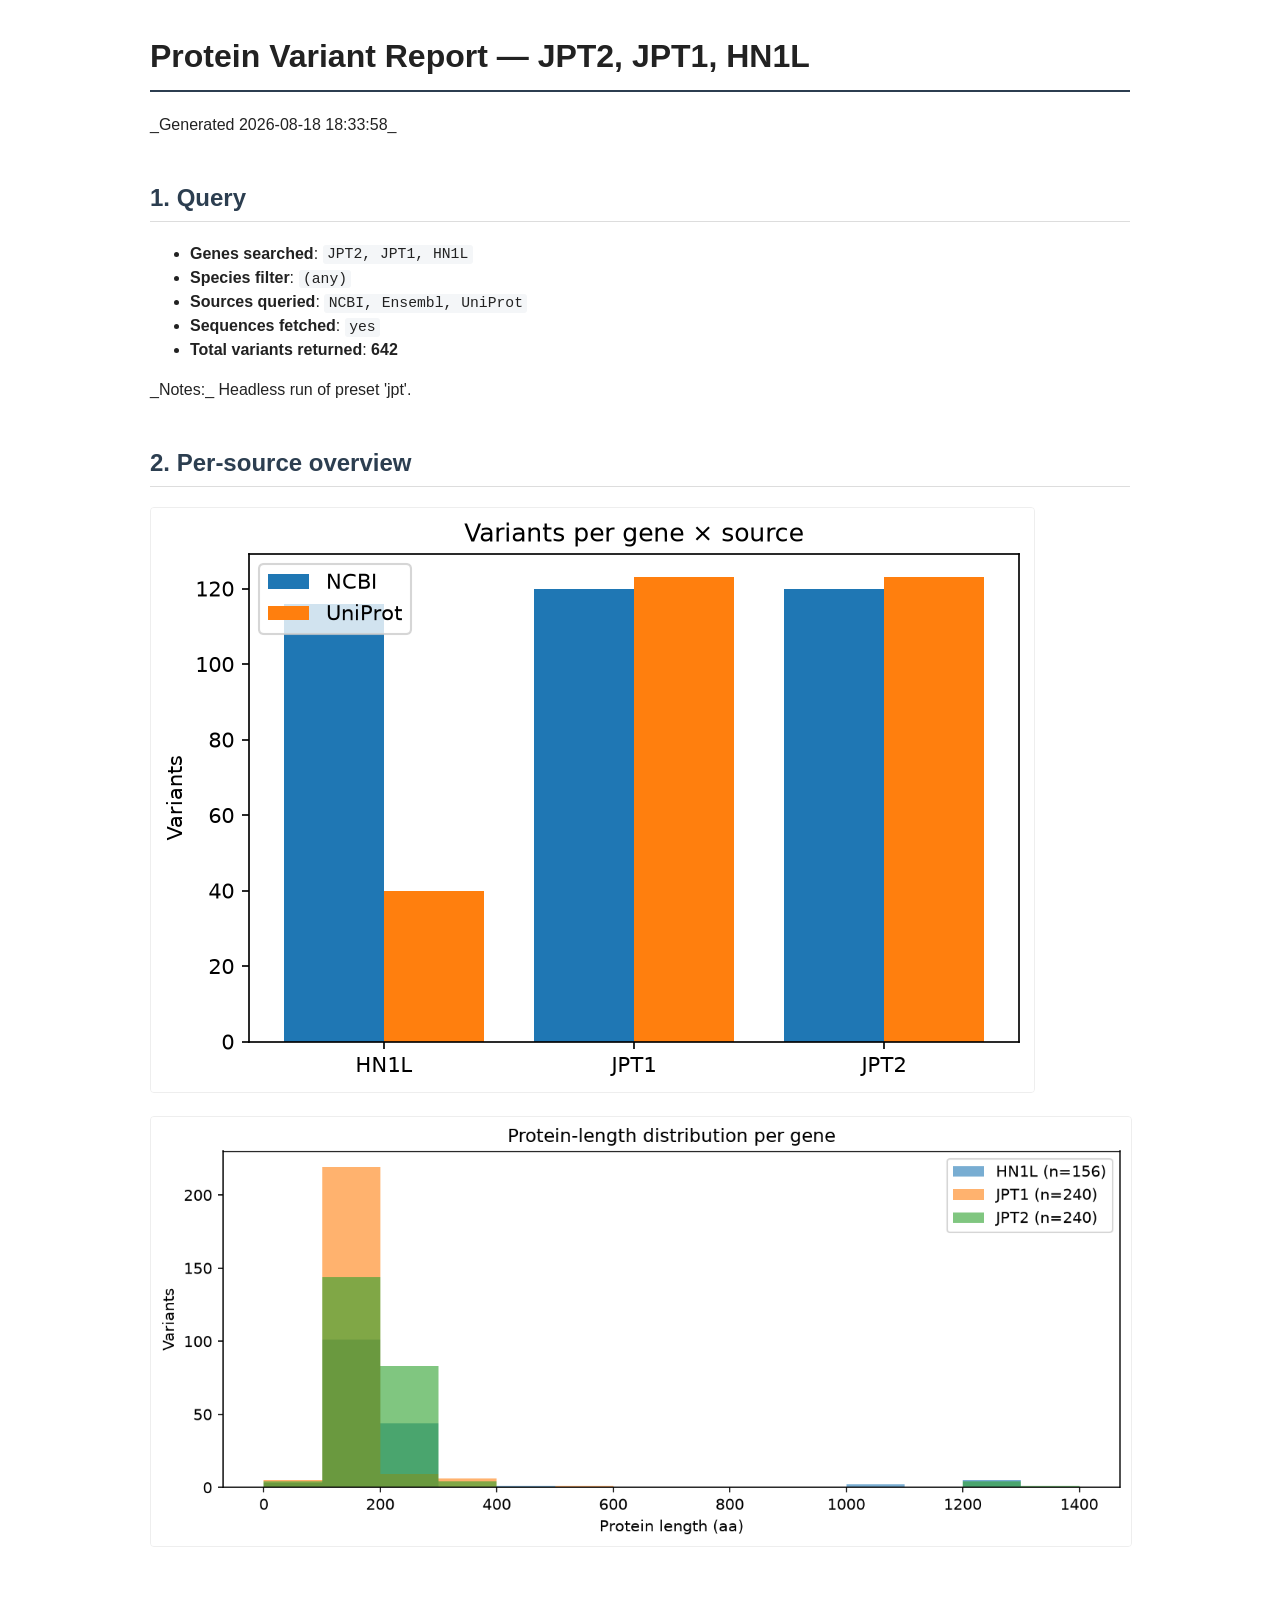
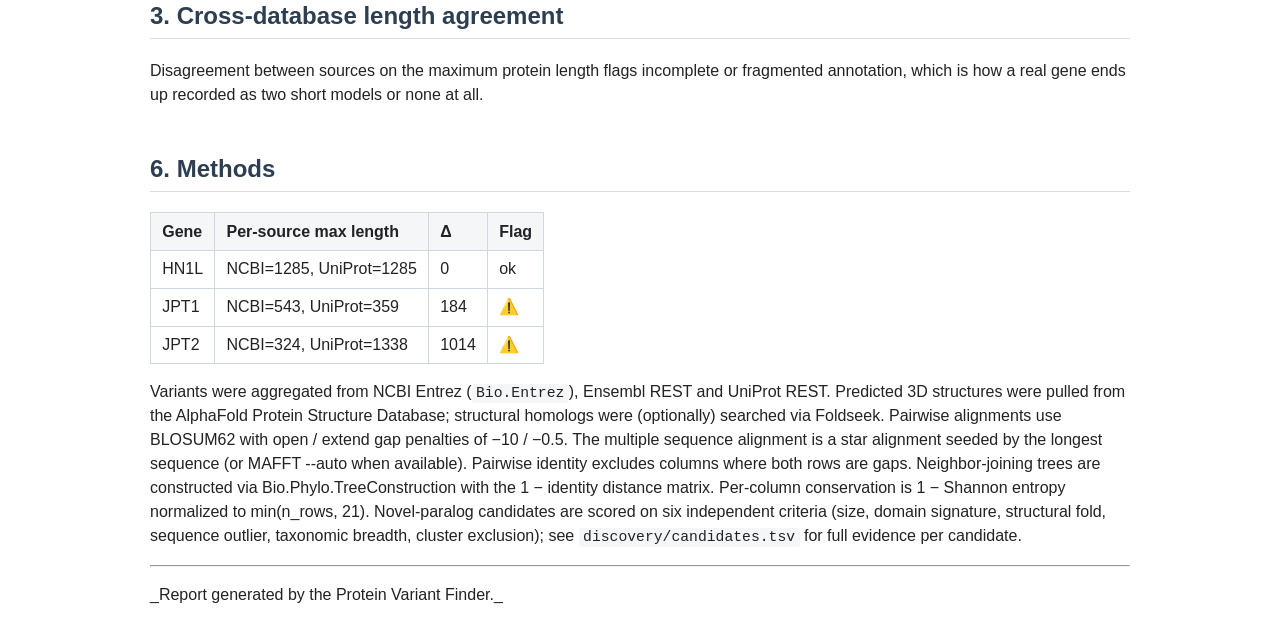
<file: results/2026-08-18_183358_s0_smoke_jpt/report.html>
<!doctype html>
<html lang="en"><head><meta charset="utf-8">
<title>Protein Variant Report — JPT2, JPT1, HN1L</title>
<style>
body{font-family:-apple-system,BlinkMacSystemFont,Segoe UI,Roboto,sans-serif;
  max-width:980px;margin:2em auto;padding:0 1.5em;color:#222;line-height:1.5;}
h1{border-bottom:2px solid #2c3e50;padding-bottom:0.3em;}
h2{margin-top:1.8em;color:#2c3e50;border-bottom:1px solid #ddd;padding-bottom:0.2em;}
h3{margin-top:1.4em;color:#34495e;}
code,pre{font-family:'SF Mono',Menlo,Consolas,monospace;font-size:0.92em;}
code{background:#f4f6f8;padding:0.1em 0.3em;border-radius:3px;}
pre{background:#f4f6f8;padding:1em;border-radius:6px;overflow-x:auto;}
table{border-collapse:collapse;margin:0.5em 0 1em 0;}
th,td{border:1px solid #d0d7de;padding:0.4em 0.7em;text-align:left;}
th{background:#f4f6f8;}
img{max-width:100%;height:auto;border:1px solid #eee;border-radius:4px;}
blockquote{border-left:4px solid #2c3e50;margin:0;padding-left:1em;color:#555;}
</style></head><body>
<h1>Protein Variant Report — JPT2, JPT1, HN1L</h1>

<p>_Generated 2026-08-18 18:33:58_</p>

<h2>1. Query</h2>

<ul>
<li><strong>Genes searched</strong>: <code>JPT2, JPT1, HN1L</code></li>
<li><strong>Species filter</strong>: <code>(any)</code></li>
<li><strong>Sources queried</strong>: <code>NCBI, Ensembl, UniProt</code></li>
<li><strong>Sequences fetched</strong>: <code>yes</code></li>
<li><strong>Total variants returned</strong>: <strong>642</strong></li>
</ul>

<p>_Notes:_ Headless run of preset &#x27;jpt&#x27;.</p>

<h2>2. Per-source overview</h2>

<p><img alt="Variants per gene × source" src="figures/sources_bar.png"></p>

<p><img alt="Protein length distribution" src="figures/length_histogram.png"></p>

<h2>3. Cross-database length agreement</h2>

<p>Disagreement between sources on the maximum protein length flags incomplete or fragmented annotation, which is how a real gene ends up recorded as two short models or none at all.</p>

<table>
<tr><th>Gene</th><th>Per-source max length</th><th>Δ</th><th>Flag</th></tr>
<tr><td>HN1L</td><td>NCBI=1285, UniProt=1285</td><td>0</td><td>ok</td></tr>
<tr><td>JPT1</td><td>NCBI=543, UniProt=359</td><td>184</td><td>⚠️</td></tr>
<tr><td>JPT2</td><td>NCBI=324, UniProt=1338</td><td>1014</td><td>⚠️</td></tr>
<h2>6. Methods</h2>
</table>

<p>Variants were aggregated from NCBI Entrez (<code>Bio.Entrez</code>), Ensembl REST and UniProt REST. Predicted 3D structures were pulled from the AlphaFold Protein Structure Database; structural homologs were (optionally) searched via Foldseek. Pairwise alignments use BLOSUM62 with open / extend gap penalties of −10 / −0.5. The multiple sequence alignment is a star alignment seeded by the longest sequence (or MAFFT --auto when available). Pairwise identity excludes columns where both rows are gaps. Neighbor-joining trees are constructed via Bio.Phylo.TreeConstruction with the 1 − identity distance matrix. Per-column conservation is 1 − Shannon entropy normalized to min(n_rows, 21). Novel-paralog candidates are scored on six independent criteria (size, domain signature, structural fold, sequence outlier, taxonomic breadth, cluster exclusion); see <code>discovery/candidates.tsv</code> for full evidence per candidate.</p>

<hr>

<p>_Report generated by the Protein Variant Finder._</p>
</body></html>
</file>
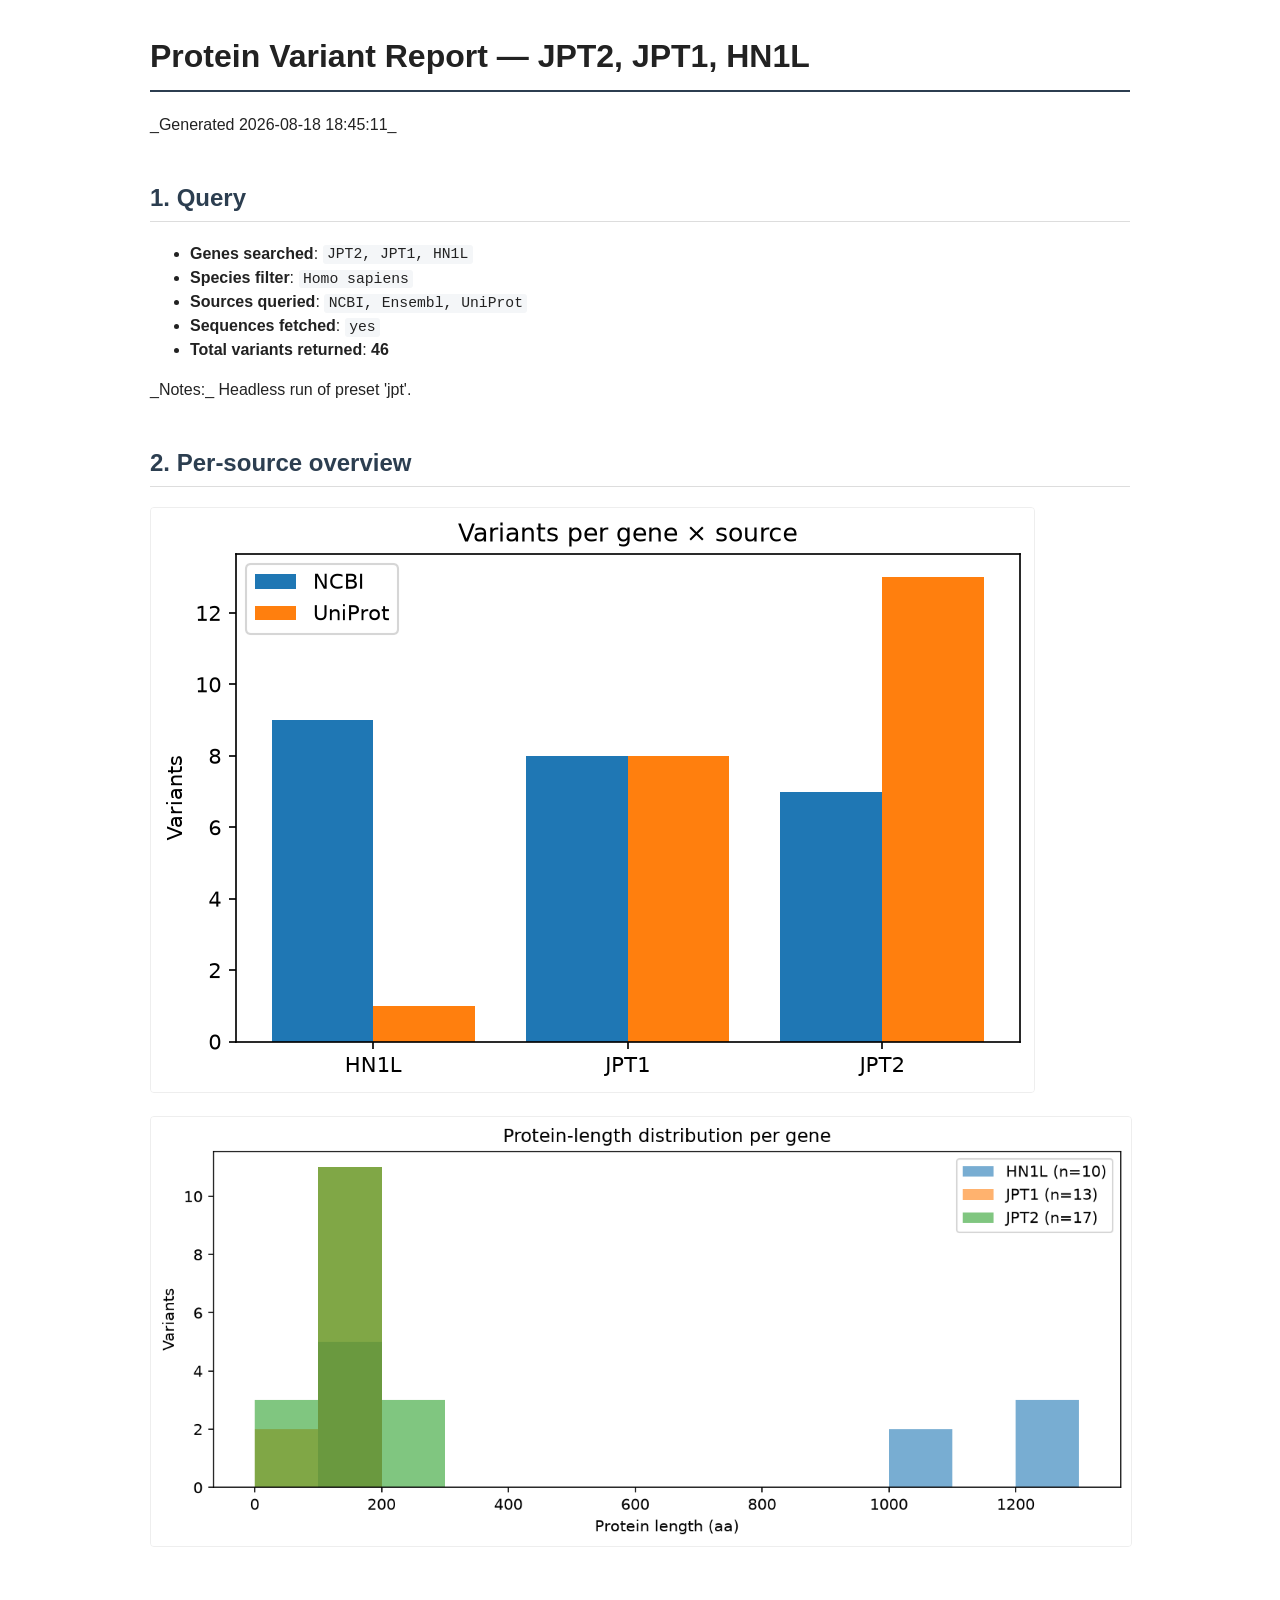
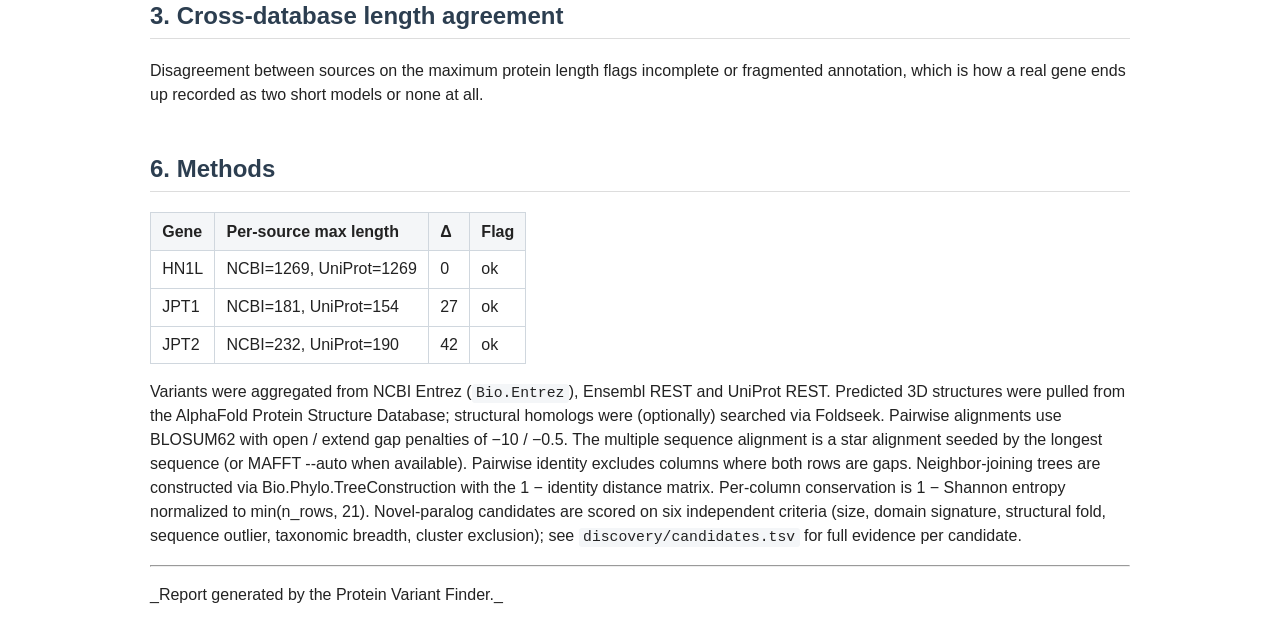
<file: results/2026-08-18_184510_s0_smoke_jpt_human/report.html>
<!doctype html>
<html lang="en"><head><meta charset="utf-8">
<title>Protein Variant Report — JPT2, JPT1, HN1L</title>
<style>
body{font-family:-apple-system,BlinkMacSystemFont,Segoe UI,Roboto,sans-serif;
  max-width:980px;margin:2em auto;padding:0 1.5em;color:#222;line-height:1.5;}
h1{border-bottom:2px solid #2c3e50;padding-bottom:0.3em;}
h2{margin-top:1.8em;color:#2c3e50;border-bottom:1px solid #ddd;padding-bottom:0.2em;}
h3{margin-top:1.4em;color:#34495e;}
code,pre{font-family:'SF Mono',Menlo,Consolas,monospace;font-size:0.92em;}
code{background:#f4f6f8;padding:0.1em 0.3em;border-radius:3px;}
pre{background:#f4f6f8;padding:1em;border-radius:6px;overflow-x:auto;}
table{border-collapse:collapse;margin:0.5em 0 1em 0;}
th,td{border:1px solid #d0d7de;padding:0.4em 0.7em;text-align:left;}
th{background:#f4f6f8;}
img{max-width:100%;height:auto;border:1px solid #eee;border-radius:4px;}
blockquote{border-left:4px solid #2c3e50;margin:0;padding-left:1em;color:#555;}
</style></head><body>
<h1>Protein Variant Report — JPT2, JPT1, HN1L</h1>

<p>_Generated 2026-08-18 18:45:11_</p>

<h2>1. Query</h2>

<ul>
<li><strong>Genes searched</strong>: <code>JPT2, JPT1, HN1L</code></li>
<li><strong>Species filter</strong>: <code>Homo sapiens</code></li>
<li><strong>Sources queried</strong>: <code>NCBI, Ensembl, UniProt</code></li>
<li><strong>Sequences fetched</strong>: <code>yes</code></li>
<li><strong>Total variants returned</strong>: <strong>46</strong></li>
</ul>

<p>_Notes:_ Headless run of preset &#x27;jpt&#x27;.</p>

<h2>2. Per-source overview</h2>

<p><img alt="Variants per gene × source" src="figures/sources_bar.png"></p>

<p><img alt="Protein length distribution" src="figures/length_histogram.png"></p>

<h2>3. Cross-database length agreement</h2>

<p>Disagreement between sources on the maximum protein length flags incomplete or fragmented annotation, which is how a real gene ends up recorded as two short models or none at all.</p>

<table>
<tr><th>Gene</th><th>Per-source max length</th><th>Δ</th><th>Flag</th></tr>
<tr><td>HN1L</td><td>NCBI=1269, UniProt=1269</td><td>0</td><td>ok</td></tr>
<tr><td>JPT1</td><td>NCBI=181, UniProt=154</td><td>27</td><td>ok</td></tr>
<tr><td>JPT2</td><td>NCBI=232, UniProt=190</td><td>42</td><td>ok</td></tr>
<h2>6. Methods</h2>
</table>

<p>Variants were aggregated from NCBI Entrez (<code>Bio.Entrez</code>), Ensembl REST and UniProt REST. Predicted 3D structures were pulled from the AlphaFold Protein Structure Database; structural homologs were (optionally) searched via Foldseek. Pairwise alignments use BLOSUM62 with open / extend gap penalties of −10 / −0.5. The multiple sequence alignment is a star alignment seeded by the longest sequence (or MAFFT --auto when available). Pairwise identity excludes columns where both rows are gaps. Neighbor-joining trees are constructed via Bio.Phylo.TreeConstruction with the 1 − identity distance matrix. Per-column conservation is 1 − Shannon entropy normalized to min(n_rows, 21). Novel-paralog candidates are scored on six independent criteria (size, domain signature, structural fold, sequence outlier, taxonomic breadth, cluster exclusion); see <code>discovery/candidates.tsv</code> for full evidence per candidate.</p>

<hr>

<p>_Report generated by the Protein Variant Finder._</p>
</body></html>
</file>
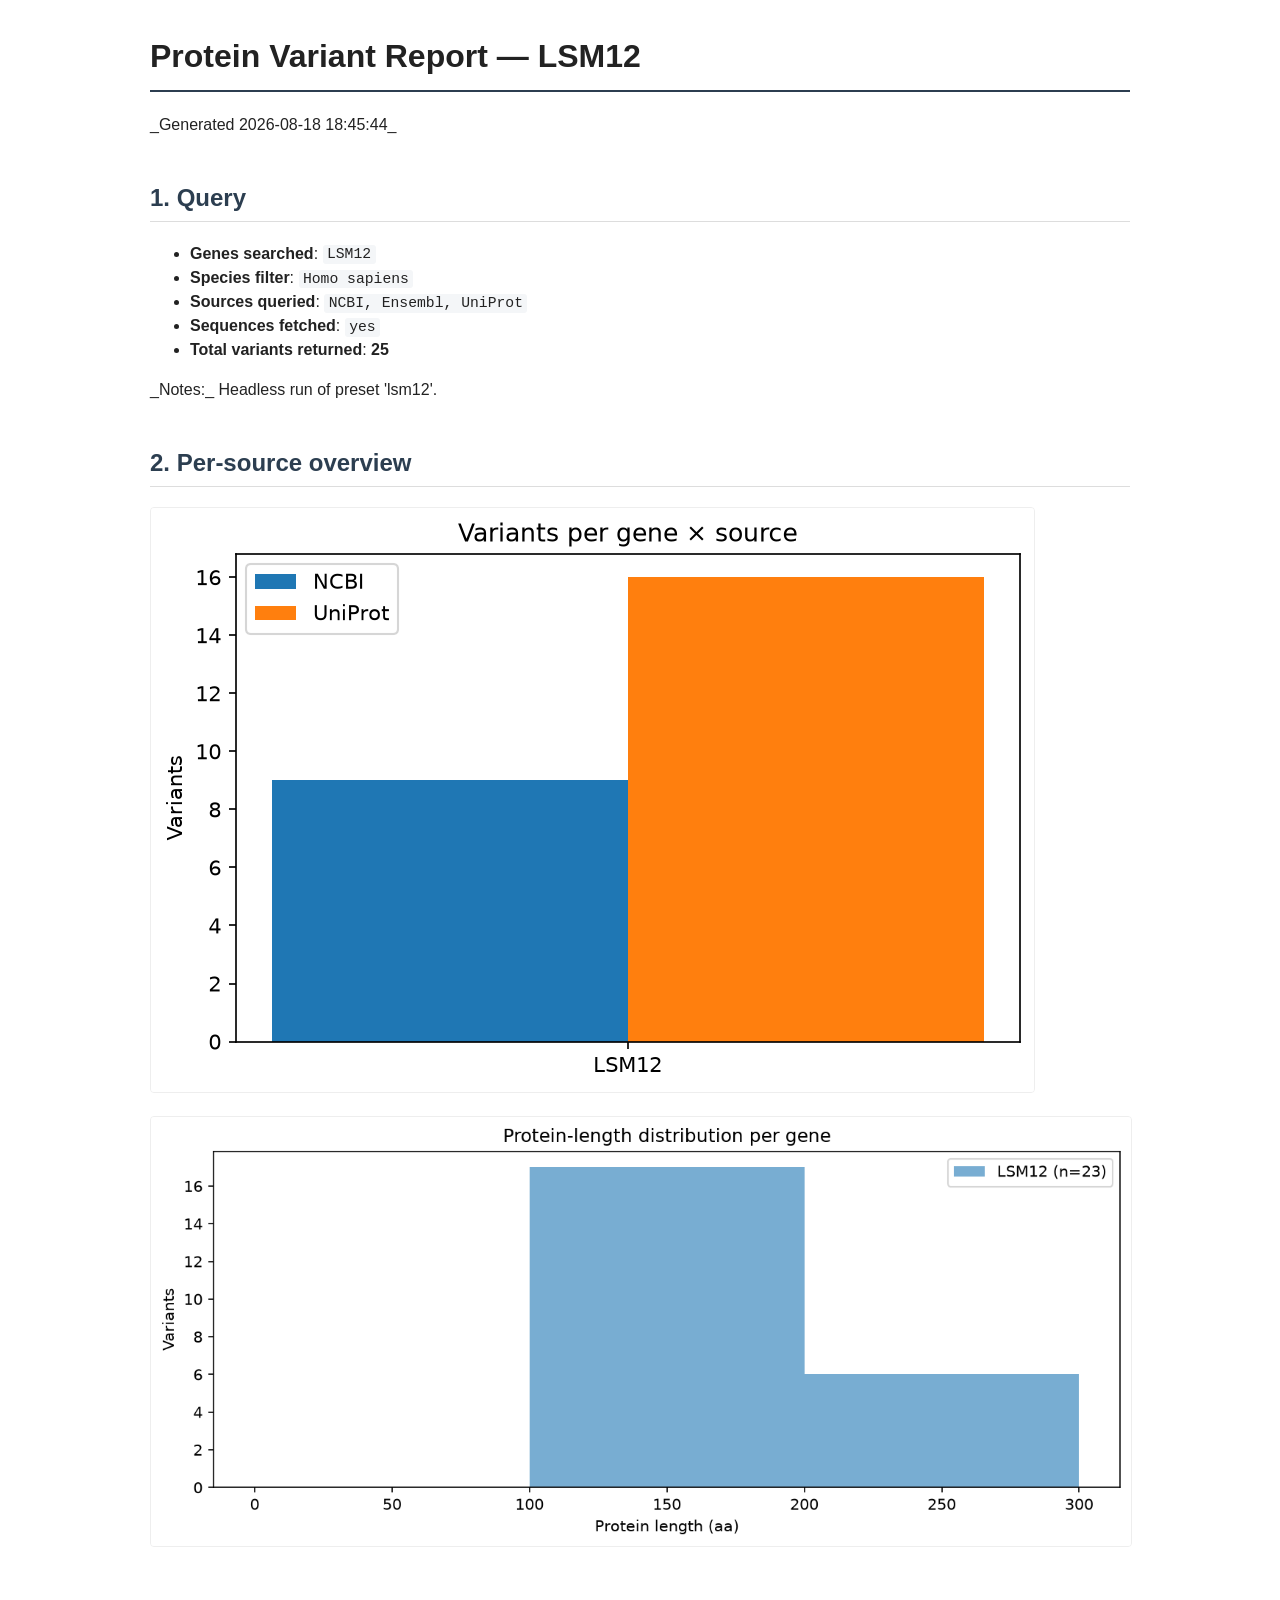
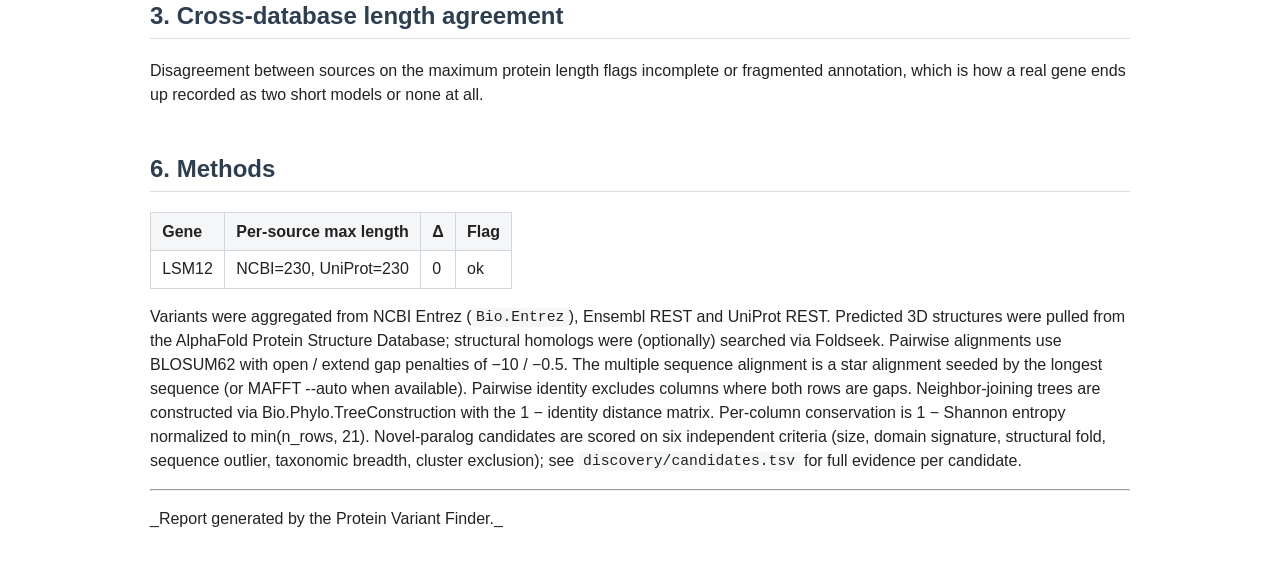
<file: results/2026-08-18_184544_s0_smoke_lsm12_human/report.html>
<!doctype html>
<html lang="en"><head><meta charset="utf-8">
<title>Protein Variant Report — LSM12</title>
<style>
body{font-family:-apple-system,BlinkMacSystemFont,Segoe UI,Roboto,sans-serif;
  max-width:980px;margin:2em auto;padding:0 1.5em;color:#222;line-height:1.5;}
h1{border-bottom:2px solid #2c3e50;padding-bottom:0.3em;}
h2{margin-top:1.8em;color:#2c3e50;border-bottom:1px solid #ddd;padding-bottom:0.2em;}
h3{margin-top:1.4em;color:#34495e;}
code,pre{font-family:'SF Mono',Menlo,Consolas,monospace;font-size:0.92em;}
code{background:#f4f6f8;padding:0.1em 0.3em;border-radius:3px;}
pre{background:#f4f6f8;padding:1em;border-radius:6px;overflow-x:auto;}
table{border-collapse:collapse;margin:0.5em 0 1em 0;}
th,td{border:1px solid #d0d7de;padding:0.4em 0.7em;text-align:left;}
th{background:#f4f6f8;}
img{max-width:100%;height:auto;border:1px solid #eee;border-radius:4px;}
blockquote{border-left:4px solid #2c3e50;margin:0;padding-left:1em;color:#555;}
</style></head><body>
<h1>Protein Variant Report — LSM12</h1>

<p>_Generated 2026-08-18 18:45:44_</p>

<h2>1. Query</h2>

<ul>
<li><strong>Genes searched</strong>: <code>LSM12</code></li>
<li><strong>Species filter</strong>: <code>Homo sapiens</code></li>
<li><strong>Sources queried</strong>: <code>NCBI, Ensembl, UniProt</code></li>
<li><strong>Sequences fetched</strong>: <code>yes</code></li>
<li><strong>Total variants returned</strong>: <strong>25</strong></li>
</ul>

<p>_Notes:_ Headless run of preset &#x27;lsm12&#x27;.</p>

<h2>2. Per-source overview</h2>

<p><img alt="Variants per gene × source" src="figures/sources_bar.png"></p>

<p><img alt="Protein length distribution" src="figures/length_histogram.png"></p>

<h2>3. Cross-database length agreement</h2>

<p>Disagreement between sources on the maximum protein length flags incomplete or fragmented annotation, which is how a real gene ends up recorded as two short models or none at all.</p>

<table>
<tr><th>Gene</th><th>Per-source max length</th><th>Δ</th><th>Flag</th></tr>
<tr><td>LSM12</td><td>NCBI=230, UniProt=230</td><td>0</td><td>ok</td></tr>
<h2>6. Methods</h2>
</table>

<p>Variants were aggregated from NCBI Entrez (<code>Bio.Entrez</code>), Ensembl REST and UniProt REST. Predicted 3D structures were pulled from the AlphaFold Protein Structure Database; structural homologs were (optionally) searched via Foldseek. Pairwise alignments use BLOSUM62 with open / extend gap penalties of −10 / −0.5. The multiple sequence alignment is a star alignment seeded by the longest sequence (or MAFFT --auto when available). Pairwise identity excludes columns where both rows are gaps. Neighbor-joining trees are constructed via Bio.Phylo.TreeConstruction with the 1 − identity distance matrix. Per-column conservation is 1 − Shannon entropy normalized to min(n_rows, 21). Novel-paralog candidates are scored on six independent criteria (size, domain signature, structural fold, sequence outlier, taxonomic breadth, cluster exclusion); see <code>discovery/candidates.tsv</code> for full evidence per candidate.</p>

<hr>

<p>_Report generated by the Protein Variant Finder._</p>
</body></html>
</file>
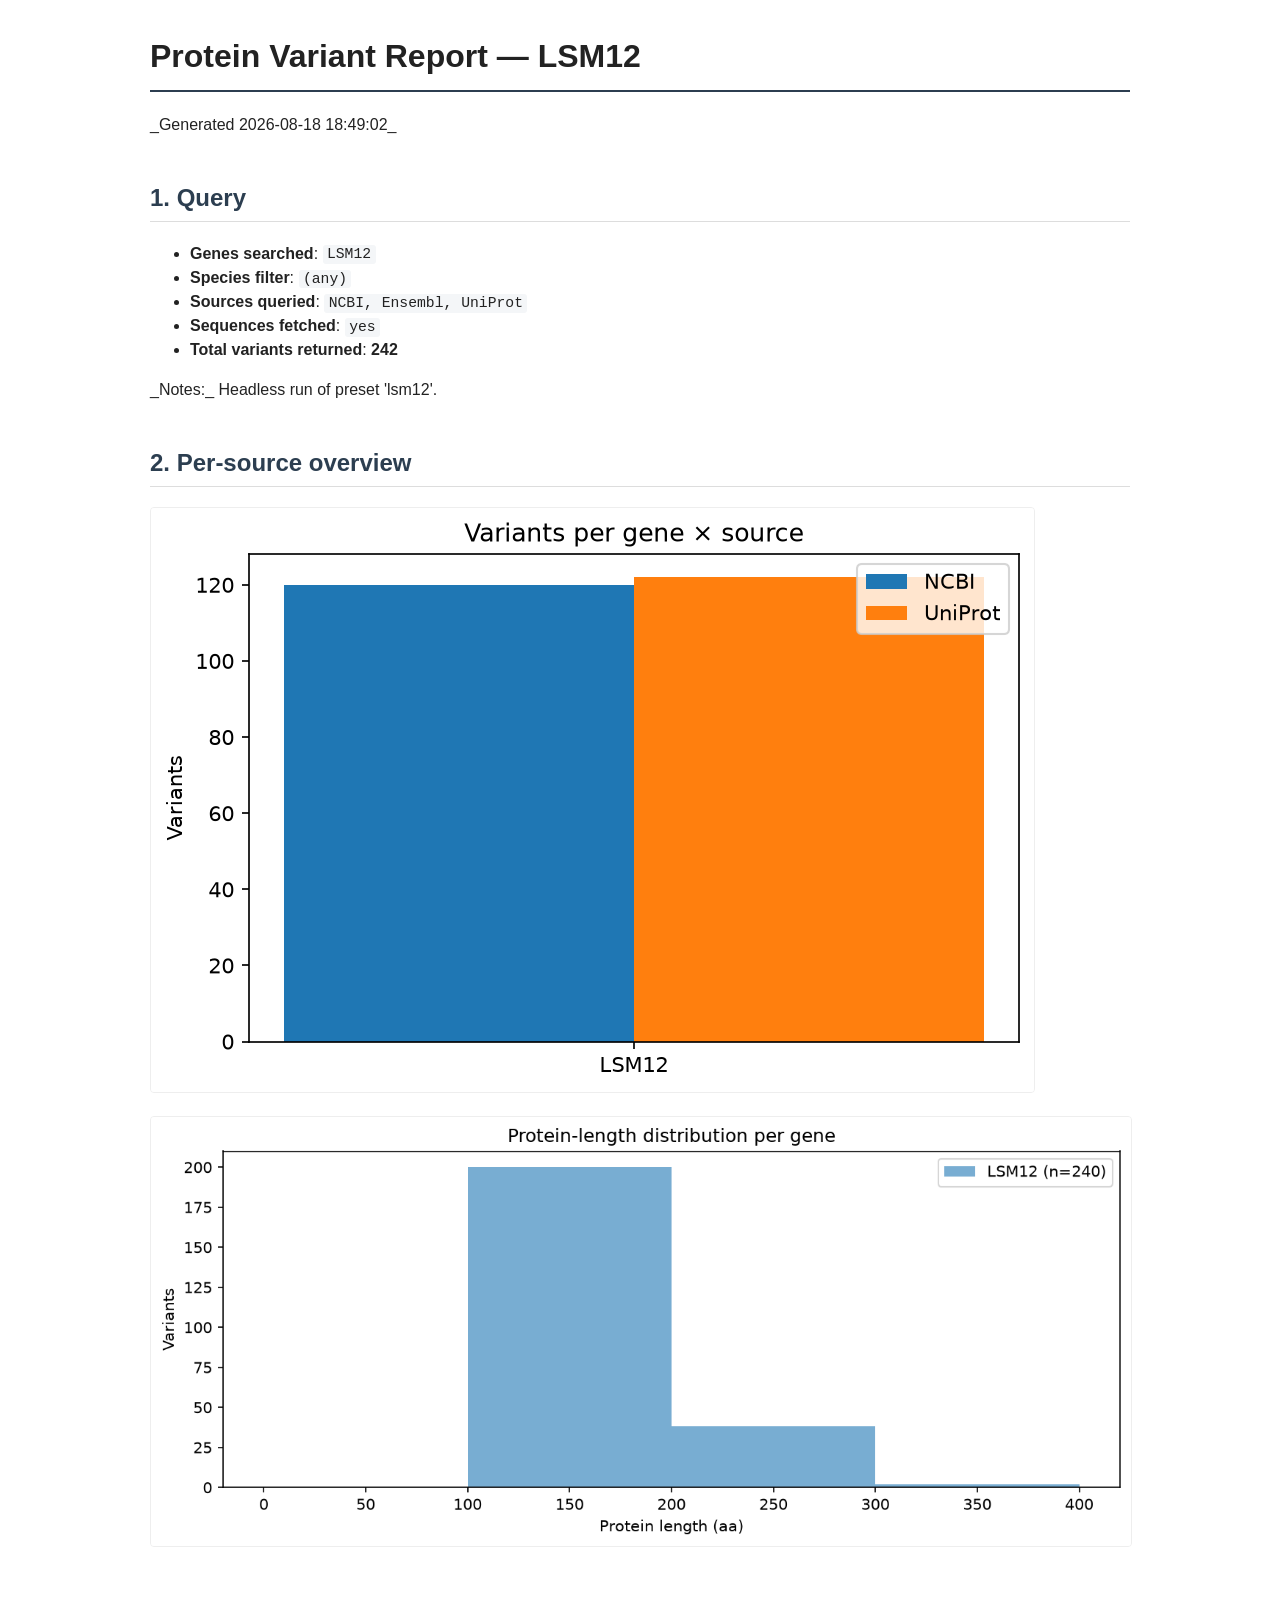
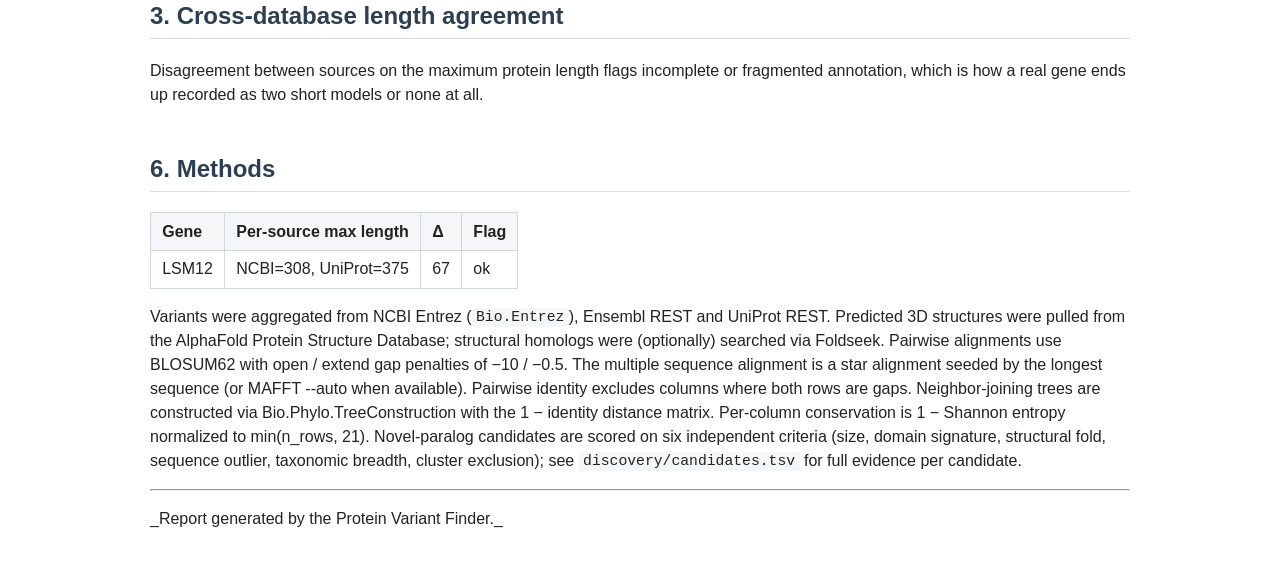
<file: results/2026-08-18_184901_s0_smoke_lsm12/report.html>
<!doctype html>
<html lang="en"><head><meta charset="utf-8">
<title>Protein Variant Report — LSM12</title>
<style>
body{font-family:-apple-system,BlinkMacSystemFont,Segoe UI,Roboto,sans-serif;
  max-width:980px;margin:2em auto;padding:0 1.5em;color:#222;line-height:1.5;}
h1{border-bottom:2px solid #2c3e50;padding-bottom:0.3em;}
h2{margin-top:1.8em;color:#2c3e50;border-bottom:1px solid #ddd;padding-bottom:0.2em;}
h3{margin-top:1.4em;color:#34495e;}
code,pre{font-family:'SF Mono',Menlo,Consolas,monospace;font-size:0.92em;}
code{background:#f4f6f8;padding:0.1em 0.3em;border-radius:3px;}
pre{background:#f4f6f8;padding:1em;border-radius:6px;overflow-x:auto;}
table{border-collapse:collapse;margin:0.5em 0 1em 0;}
th,td{border:1px solid #d0d7de;padding:0.4em 0.7em;text-align:left;}
th{background:#f4f6f8;}
img{max-width:100%;height:auto;border:1px solid #eee;border-radius:4px;}
blockquote{border-left:4px solid #2c3e50;margin:0;padding-left:1em;color:#555;}
</style></head><body>
<h1>Protein Variant Report — LSM12</h1>

<p>_Generated 2026-08-18 18:49:02_</p>

<h2>1. Query</h2>

<ul>
<li><strong>Genes searched</strong>: <code>LSM12</code></li>
<li><strong>Species filter</strong>: <code>(any)</code></li>
<li><strong>Sources queried</strong>: <code>NCBI, Ensembl, UniProt</code></li>
<li><strong>Sequences fetched</strong>: <code>yes</code></li>
<li><strong>Total variants returned</strong>: <strong>242</strong></li>
</ul>

<p>_Notes:_ Headless run of preset &#x27;lsm12&#x27;.</p>

<h2>2. Per-source overview</h2>

<p><img alt="Variants per gene × source" src="figures/sources_bar.png"></p>

<p><img alt="Protein length distribution" src="figures/length_histogram.png"></p>

<h2>3. Cross-database length agreement</h2>

<p>Disagreement between sources on the maximum protein length flags incomplete or fragmented annotation, which is how a real gene ends up recorded as two short models or none at all.</p>

<table>
<tr><th>Gene</th><th>Per-source max length</th><th>Δ</th><th>Flag</th></tr>
<tr><td>LSM12</td><td>NCBI=308, UniProt=375</td><td>67</td><td>ok</td></tr>
<h2>6. Methods</h2>
</table>

<p>Variants were aggregated from NCBI Entrez (<code>Bio.Entrez</code>), Ensembl REST and UniProt REST. Predicted 3D structures were pulled from the AlphaFold Protein Structure Database; structural homologs were (optionally) searched via Foldseek. Pairwise alignments use BLOSUM62 with open / extend gap penalties of −10 / −0.5. The multiple sequence alignment is a star alignment seeded by the longest sequence (or MAFFT --auto when available). Pairwise identity excludes columns where both rows are gaps. Neighbor-joining trees are constructed via Bio.Phylo.TreeConstruction with the 1 − identity distance matrix. Per-column conservation is 1 − Shannon entropy normalized to min(n_rows, 21). Novel-paralog candidates are scored on six independent criteria (size, domain signature, structural fold, sequence outlier, taxonomic breadth, cluster exclusion); see <code>discovery/candidates.tsv</code> for full evidence per candidate.</p>

<hr>

<p>_Report generated by the Protein Variant Finder._</p>
</body></html>
</file>
